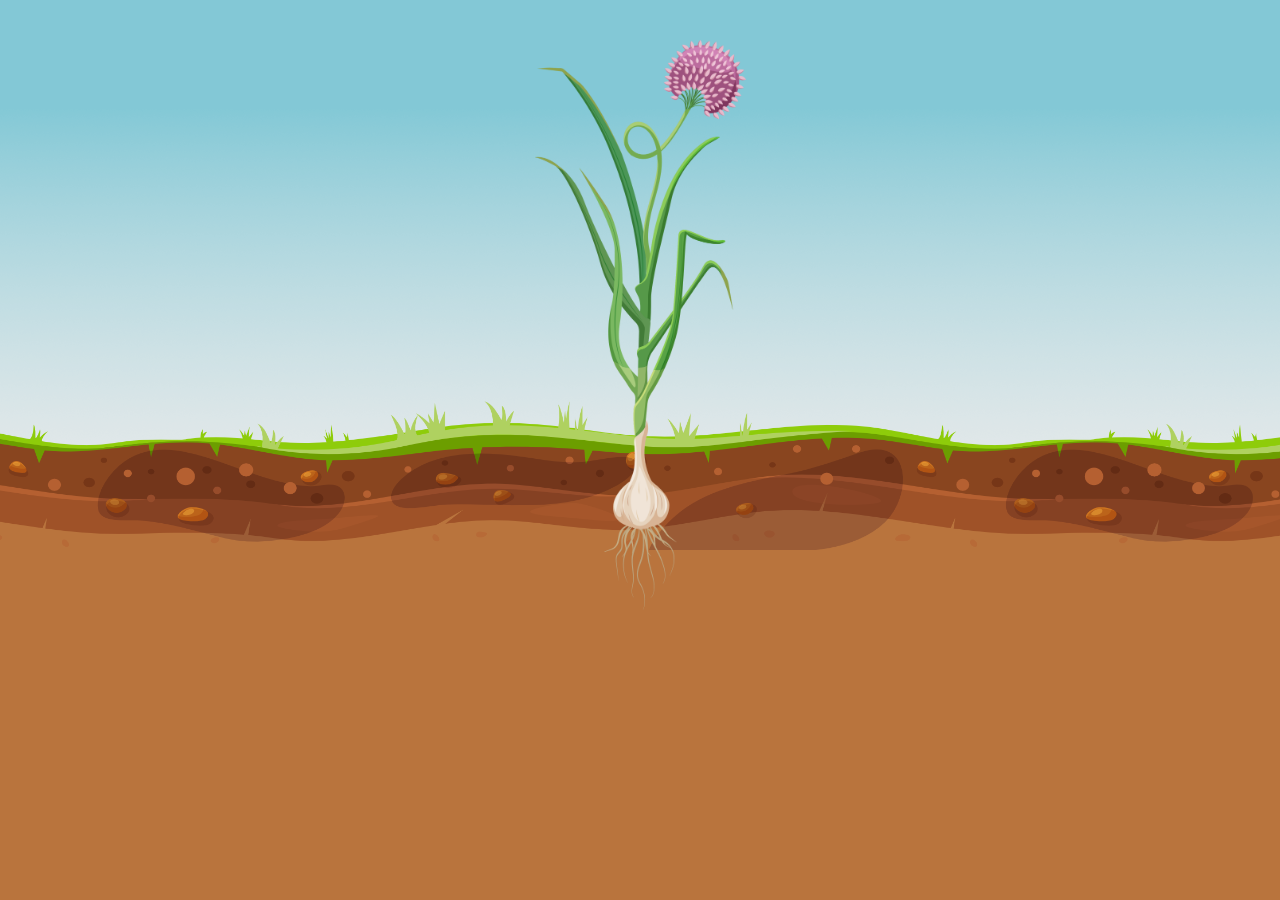
<file: index.html>
<!DOCTYPE html>
<html lang="en">
<head>
    <meta charset="UTF-8">
    <meta name="viewport" contet="width=device-width, initial-scale=1.0">
    <title>Garlic Growing</title>
    <link rel="stylesheet" href="style.css">
</head>
<body>
    <main>

    </main>
</body>
</html>
</file>
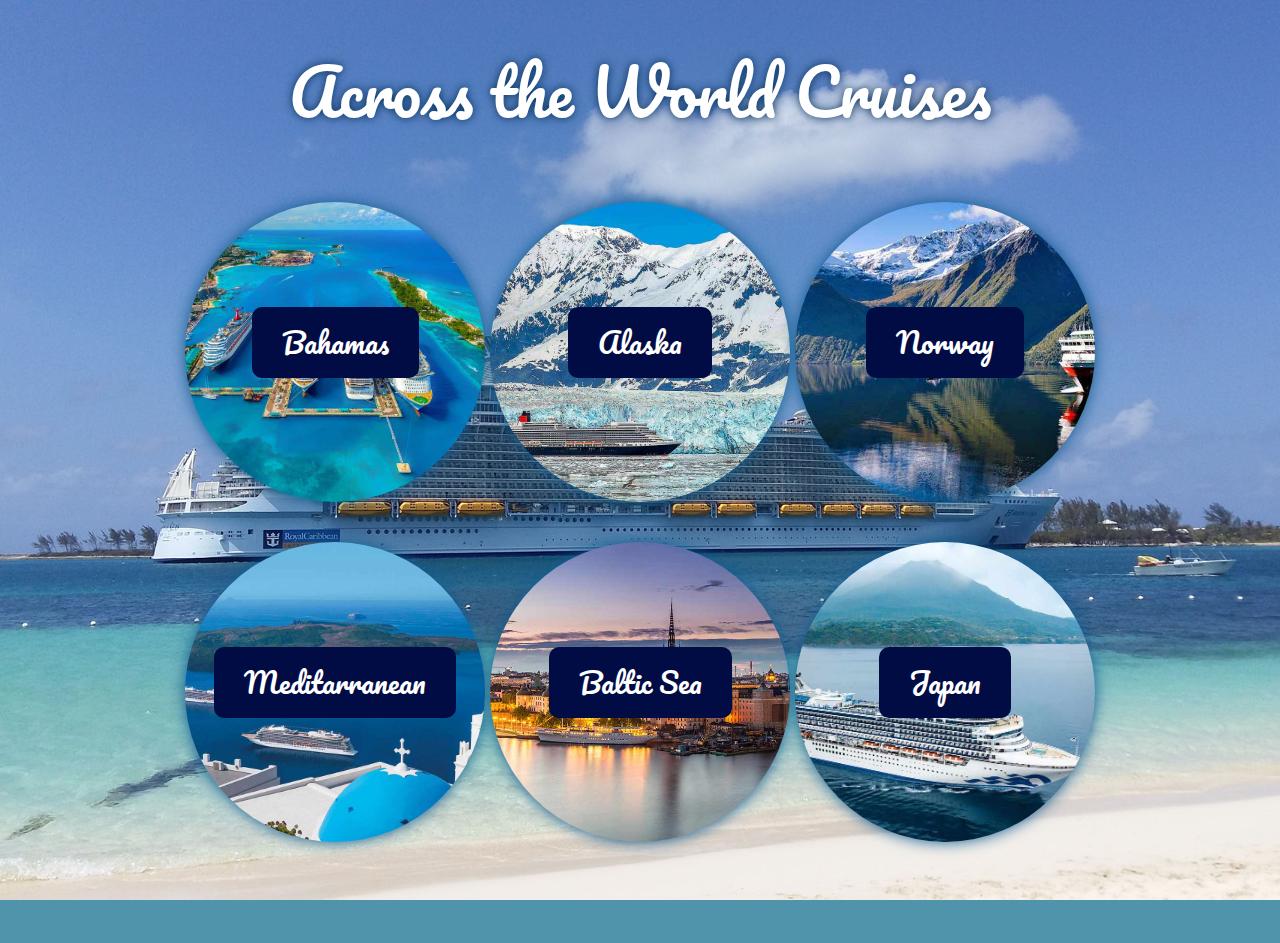
<file: practice-session/index.html>
<!DOCTYPE html>
<html lang="en">

<head>
    <meta charset="UTF-8">
    <meta name="viewport" content="width=device-width, initial-scale=1.0">
    <title>Across the World Cruises</title>
    <link rel="preconnect" href="https://fonts.googleapis.com">
    <link rel="preconnect" href="https://fonts.gstatic.com" crossorigin>
    <link href="https://fonts.googleapis.com/css2?family=Grand+Hotel&family=Pacifico&display=swap" rel="stylesheet">
    <link rel="stylesheet" href="style.css">
</head>

<body>
    <h1>Across the World Cruises</h1>
    <main>
    <div id="bahamas">
        <a href="https://google.com/search?q=bahamas+cruise" target="_blank">Bahamas</a>
    </div>
    <div id="alaska">
        <a href="https://google.com/search?q=alaska+cruise" target="_blank">Alaska</a>
    </div>
    <div id="norway">
        <a href="https://google.com/search?q=norway+cruise" target="_blank">Norway</a>
    </div>
    <div id="medit">
        <a href="https://google.com/search?q=mediterranean+sea+cruise" target="_blank">Meditarranean</a>
    </div>
    <div id="baltic">
        <a href="https://google.com/search?q=baltic+sea+cruise" target="_blank">Baltic Sea</a>
    </div>
    <div id="japan">
        <a href="https://google.com/search?q=japan+cruise" target="_blank">Japan</a>
    </div>
</main>
</body>

</html>
</file>
<file: style.css>
body {
    margin: 0;
    text-align: center;
    background-color: #b9743d;
    background-image: url('images/bg.png');
    background-repeat: repeat-x;
    background-position: top center;
    background-size: auto 550px;
}

/* =================== Student code ==================*/
main{
    margin: 40px auto;
    width: 25px;
    height: 445px;
    background-image: url('images/clove-seed.png');
    background-repeat: no-repeat;
    background-position: bottom center;
    background-size: contain;

    transition: all 0.5s linear;
}

@media (min-width: 1200px) {
    main {
        width: 250px;
        height: 570px;
        background-image: url("images/garlic-flower.png");
    }
}

@media (min-width: 600px) and (max-width: 800px){
    main {
        width: 80px;
        height: 450px;
        background-image: url("images/seedling.png");
    }
}

@media (min-width: 800px) and (max-width: 1000px){
    main {
        width: 100px;
        height: 460px;
        background-image: url("images/young-plant.png");
    }
}

@media (min-width: 1000px) and (max-width: 1200px){
    main {
        width: 190px;
        height: 550px;
        background-image: url("images/garlic-bud.png");
    }
}
</file>
<file: practice-session/style.css>
html{
    height: 100%;
}

body {
    margin: 0;
    min-height: 100%;
    font-family: system-ui, sans-serif;
    font-size: 1.15rem;
    line-height: 1.5;
    background: #4f94aa url('images/bg-carolina-cagigas.jpg') center center no-repeat;
    background-size: cover;
    background-attachment: fixed;
    color: white;
    text-align: center;
    font-family: 'Pacifico', cursive;
}

h1,h2,h3,h4,h5,h6 {
    font-weight: 400;
}

/* h1 {
    font-size: 4rem;
    text-shadow: 0 0 20px #04305b;
} */

main {
    width: 100%;
    margin-inline: auto;
}

/* div {
    display: inline-block;
    margin: 25px;
    width: 320px;
    height: 320px;
    background-color: #7bc9d0;
    box-shadow: 0 0 15px #0e5b8f;
    border-radius: 50%;
    background-size: cover;
    background-repeat: no-repeat;
    background-position: center center;
} */

a {
    display: block;
    margin: auto;
    margin-top: 35%;
    padding: 5% 10%;
    width: fit-content;
    border-radius: 10px;
    background-color: #010c45;
    color: white;
    font-size: 1.5em;
    text-decoration: none;
}

a:hover {
    color: #010c45;
    background-color: #7bc9d0;
}

#bahamas {
    background-image: url('images/bahamas-fernando-jorge.jpg');
}

#alaska {
    background-image: url('images/alaska.jpg');
}

#norway {
    background-image: url('images/norway.jpg');
}

#medit {
    background-image: url('images/mediterranean.jpg');
}

#baltic {
    background-image: url('images/baltic.jpg');
}

#japan {
    background-image: url('images/japan.jpg');
}

/* ============ Student code ============= */

/* ===== MOBILE FIRST ===== */

h1 {
    font-size: 2.2rem;
    text-shadow: 0 0 10px #04305b;
}

div {
    display: block;              
    margin: 20px auto;
    width: 90%;
    max-width: 320px;
    height: 320px;
    background-color: #7bc9d0;
    box-shadow: 0 0 15px #0e5b8f;
    /* border: 4px solid white;      */
    border: 4px solid black;     
    border-radius: 0;
    background-size: cover;
    background-repeat: no-repeat;
    background-position: center;
} 

/* tablet */
@media (min-width: 746px){
    div {
        display: inline-block;
        width: 300px;
        height: 300px;
        border-radius: 50%;   /* circles */
    }
}

/* ===== DESKTOP ===== */
@media (min-width: 1120px) {
    main {
        width: 1120px;
    }

    div {
        border: none;        /* remove border */
    }

    h1 {
        font-size: 4rem;     /* restore large title */
    }
}
</file>
